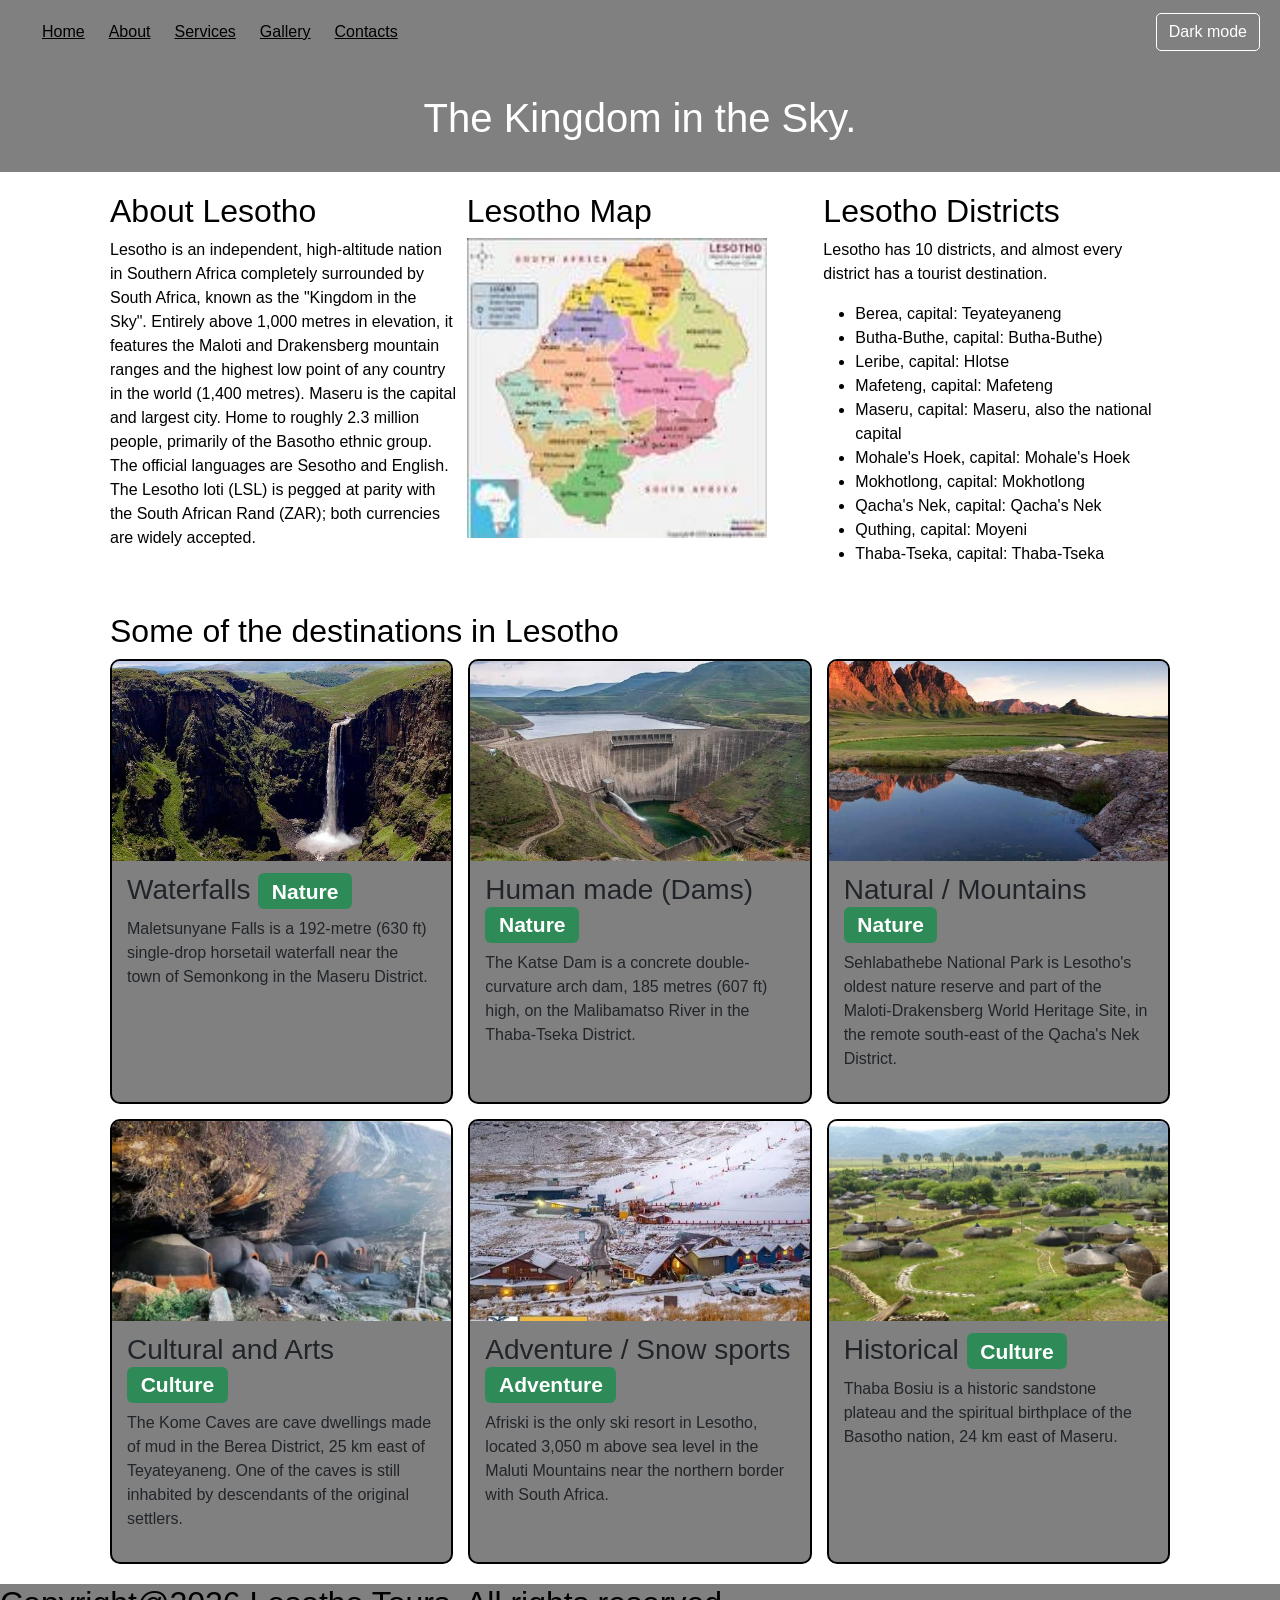
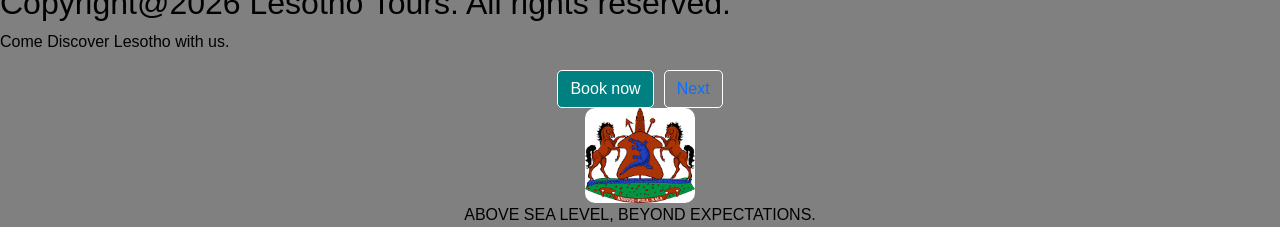
<file: index.html>
<!DOCTYPE html>
<head>
  <meta charset="utf-8">
  <meta name="viewport" content="width=device-width, initial-scale=1">
  <title>Lesotho Tourism Website</title>
  <link href="https://cdn.jsdelivr.net/npm/bootstrap@5.3.8/dist/css/bootstrap.min.css" rel="stylesheet">
  <link rel="stylesheet" href="style.css">
</head>
<body>

  <nav class="navbar">
      <ul class="nav-links">
        <li><a href="#index">Home</a></li>
        <li><a href="About.html">About</a></li>
        <li><a href="services.html">Services</a></li>
        <li><a href="gallery.html">Gallery</a></li>
        <li><a href="contacts.html">Contacts</a></li>
      </ul>
      <button id="themeBtn" type="button">Dark mode</button>
    </div>
  </nav>

  <header class="page-header">
    <h1>The Kingdom in the Sky.</h1>
  </header>

  <main>

    <section class="grid-3">

      <article>
        <h2>About Lesotho</h2>
        <p>Lesotho is an independent, high-altitude nation in Southern Africa completely surrounded by South Africa, known as the "Kingdom in the Sky". Entirely above 1,000 metres in elevation, it features the Maloti and Drakensberg mountain ranges and the highest low point of any country in the world (1,400 metres). Maseru is the capital and largest city. Home to roughly 2.3 million people, primarily of the Basotho ethnic group. The official languages are Sesotho and English. The Lesotho loti (LSL) is pegged at parity with the South African Rand (ZAR); both currencies are widely accepted.</p>
      </article>

      <aside>
        <h2>Lesotho Map</h2>
        <img src="map.jpg" alt="Map of Lesotho showing its ten districts" height="300" width="300">
      </aside>

      <section>
        <h2>Lesotho Districts</h2>
        <p>Lesotho has 10 districts, and almost every district has a tourist destination.</p>
        <ul>
          <li>Berea, capital: Teyateyaneng</li>
          <li>Butha-Buthe, capital: Butha-Buthe)</li>
          <li>Leribe, capital: Hlotse</li>
          <li>Mafeteng, capital: Mafeteng</li>
          <li>Maseru, capital: Maseru, also the national capital</li>
          <li>Mohale's Hoek, capital: Mohale's Hoek</li>
          <li>Mokhotlong, capital: Mokhotlong</li>
          <li>Qacha's Nek, capital: Qacha's Nek</li>
          <li>Quthing, capital: Moyeni</li>
          <li>Thaba-Tseka, capital: Thaba-Tseka</li>
        </ul>
      </section>

    </section>

    <section>
      <h2 class="center">Some of the destinations in Lesotho</h2>

      <div class="card-grid">

      <article class="card">
        <img src="wf.jpg" alt="Maletsunyane Falls">
        <div class="card-body">
          <h3>Waterfalls <span class="badge">Nature</span></h3>
          <p>Maletsunyane Falls is a 192-metre (630 ft) single-drop horsetail waterfall near the town of Semonkong in the Maseru District.</p>
        </div>
      </article>

      <article class="card">
        <img src="kd.jpg" alt="Katse Dam wall and reservoir">
        <div class="card-body">
          <h3>Human made (Dams) <span class="badge">Nature</span></h3>
          <p>The Katse Dam is a concrete double-curvature arch dam, 185 metres (607 ft) high, on the Malibamatso River in the Thaba-Tseka District.</p>
        </div>
      </article>

      <article class="card">
        <img src="np.jpg" alt="Sehlabathebe National Park">
        <div class="card-body">
          <h3>Natural / Mountains <span class="badge">Nature</span></h3>
          <p>Sehlabathebe National Park is Lesotho's oldest nature reserve and part of the Maloti-Drakensberg World Heritage Site, in the remote south-east of the Qacha's Nek District.</p>
        </div>
      </article>

      <article class="card">
        <img src="hhs.jpg" alt="Kome Caves mud dwellings">
        <div class="card-body">
          <h3>Cultural and Arts <span class="badge">Culture</span></h3>
          <p>The Kome Caves are cave dwellings made of mud in the Berea District, 25 km east of Teyateyaneng. One of the caves is still inhabited by descendants of the original settlers.</p>
        </div>
      </article>

      <article class="card">
        <img src="BG.jpg" alt="Afriski ski resort">
        <div class="card-body">
          <h3>Adventure / Snow sports <span class="badge">Adventure</span></h3>
          <p>Afriski is the only ski resort in Lesotho, located 3,050 m above sea level in the Maluti Mountains near the northern border with South Africa.</p>
        </div>
      </article>

      <article class="card">
        <img src="thb.jpg" alt="Thaba Bosiu plateau">
        <div class="card-body">
          <h3>Historical <span class="badge">Culture</span></h3>
          <p>Thaba Bosiu is a historic sandstone plateau and the spiritual birthplace of the Basotho nation, 24 km east of Maseru.</p>
        </div>
      </article>
      </div>
    </section>

  </main>
  <footer>
      <h2> Copyright@2026 Lesotho Tours. All rights reserved.</h2>
      <p>Come Discover Lesotho with us.</p>

      <div class="footer-buttons">
        <a href="contacts.html" class=" button book-btn">Book now</a>
        <a href="About.html" class="button">Next</a>
      </div> 
    </div>

    <div class="footer-logo">
      <img src="logo.jpg" alt="Lesotho Tours logo">
      <p>ABOVE SEA LEVEL, BEYOND EXPECTATIONS.</p>
    </div>
  </footer>
  <script src="script.js"></script>
</body>
</html>
</file>
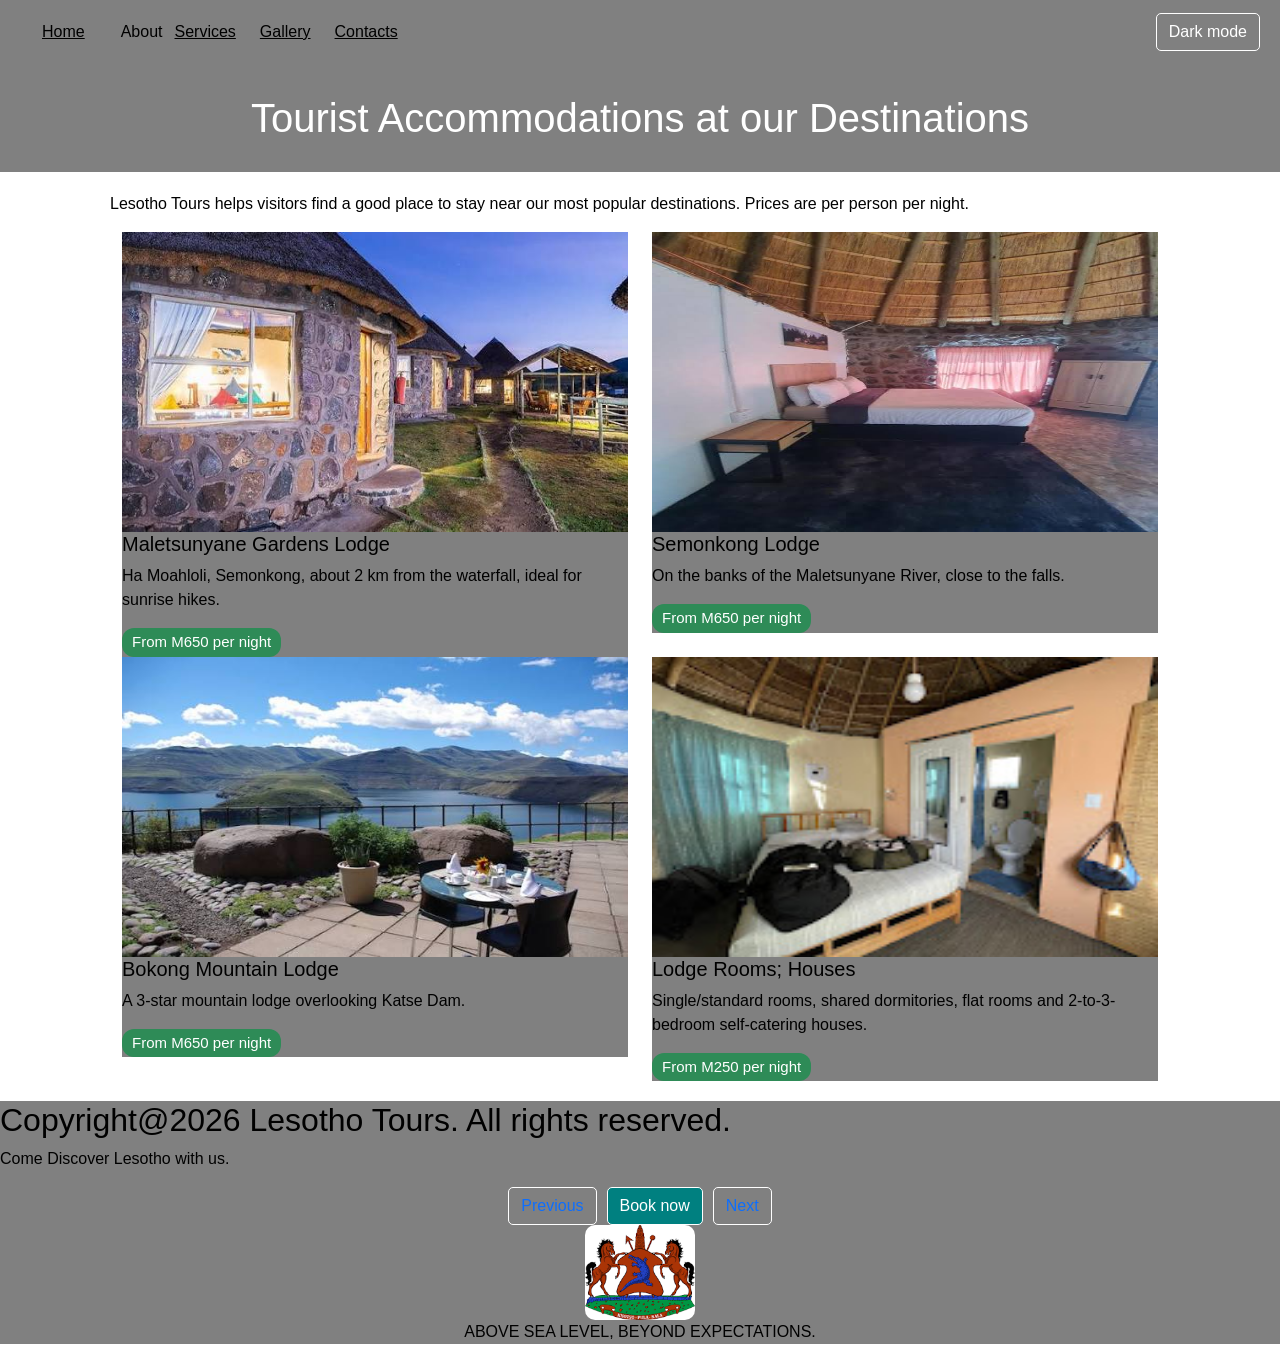
<file: About.html>
<!DOCTYPE html>
<head>
  <meta charset="utf-8">
  <meta name="viewport" content="width=device-width, initial-scale=1">
  <title>Accommodations at Lesotho's Destinations</title>
  <link href="https://cdn.jsdelivr.net/npm/bootstrap@5.3.8/dist/css/bootstrap.min.css" rel="stylesheet">
  <link rel="stylesheet" href="style.css">
</head>
<body>

  <nav class="navbar">

      <ul class="nav-links">
        <li><a href="index.html">Home</a></li>
        <li><a href="#About"></a>About</li>
        <li><a href="services.html">Services</a></li>
        <li><a href="gallery.html">Gallery</a></li>
        <li><a href="contacts.html">Contacts</a></li>
      </ul>
      <button id="themeBtn" type="button">Dark mode</button>
    </div>
  </nav>

  <header class="page-header">
    <h1>Tourist Accommodations at our Destinations</h1>
  </header>

  <main>
<p class="intro">Lesotho Tours helps visitors find a good place to stay near our most popular destinations. Prices are per person per night.</p>

<div class="container">
  
  <div class="row">

    <div class="col-sm-6">

        <img src="sml.jpg" class="card-img-top" alt="Maletsunyane Gardens Lodge" height="300">

        <div class="hh">
          <h3 class="h5">Maletsunyane Gardens Lodge</h3>
          <p>Ha Moahloli, Semonkong, about 2 km from the waterfall, ideal for sunrise hikes.</p>
          <span>From M650 per night</span>
        </div>
    </div>

    <div class="col-md-6">
        <img src="gdn.jpg" class="card-img-top" height="300" alt="Garden at Semonkong Lodge">

        <div class="hh">
          <h3 class="h5">Semonkong Lodge</h3>
          <p>On the banks of the Maletsunyane River, close to the falls.</p>
          <span>From M650 per night</span>
        </div>
    </div>

  </div>
</div>

<div class="container">
  <div class="row">

    <div class="col-md-6">

        <img src="kl.jpg" class="card-img-top" alt="Terrace of Bokong lodge overlooking Katse Dam" height="300">

        <div class="hh">
          <h3 class="h5">Bokong Mountain Lodge</h3>
          <p>A 3-star mountain lodge overlooking Katse Dam.</p>
          <span>From M650 per night</span>
        </div>
    </div>

    <div class="col-md-6">

        <img src="kb.jpg" class="card-img-top" alt="Standard room with a private bathroom" height="300">

        <div class="hh">
          <h3 class="h5">Lodge Rooms; Houses</h3>
          <p>Single/standard rooms, shared dormitories, flat rooms and 2-to-3-bedroom self-catering houses.</p>
          <span>From M250 per night</span>
        </div>
    </div>

  </div>
</div>

</main>

  <footer>
      <h2> Copyright@2026 Lesotho Tours. All rights reserved.</h2>
      <p>Come Discover Lesotho with us.</p>

      <div class="footer-buttons">
        <a href="index.html" class="button">Previous</a>
        <a href="contacts.html" class=" button book-btn">Book now</a>
        <a href="services.html" class="button">Next</a>
      </div> 
    </div>

    <div class="footer-logo">
      <img src="logo.jpg" alt="Lesotho Tours logo">
      <p>ABOVE SEA LEVEL, BEYOND EXPECTATIONS.</p>
    </div>
  </footer>

  <script src="script.js"></script>
</body>
</html>
</file>
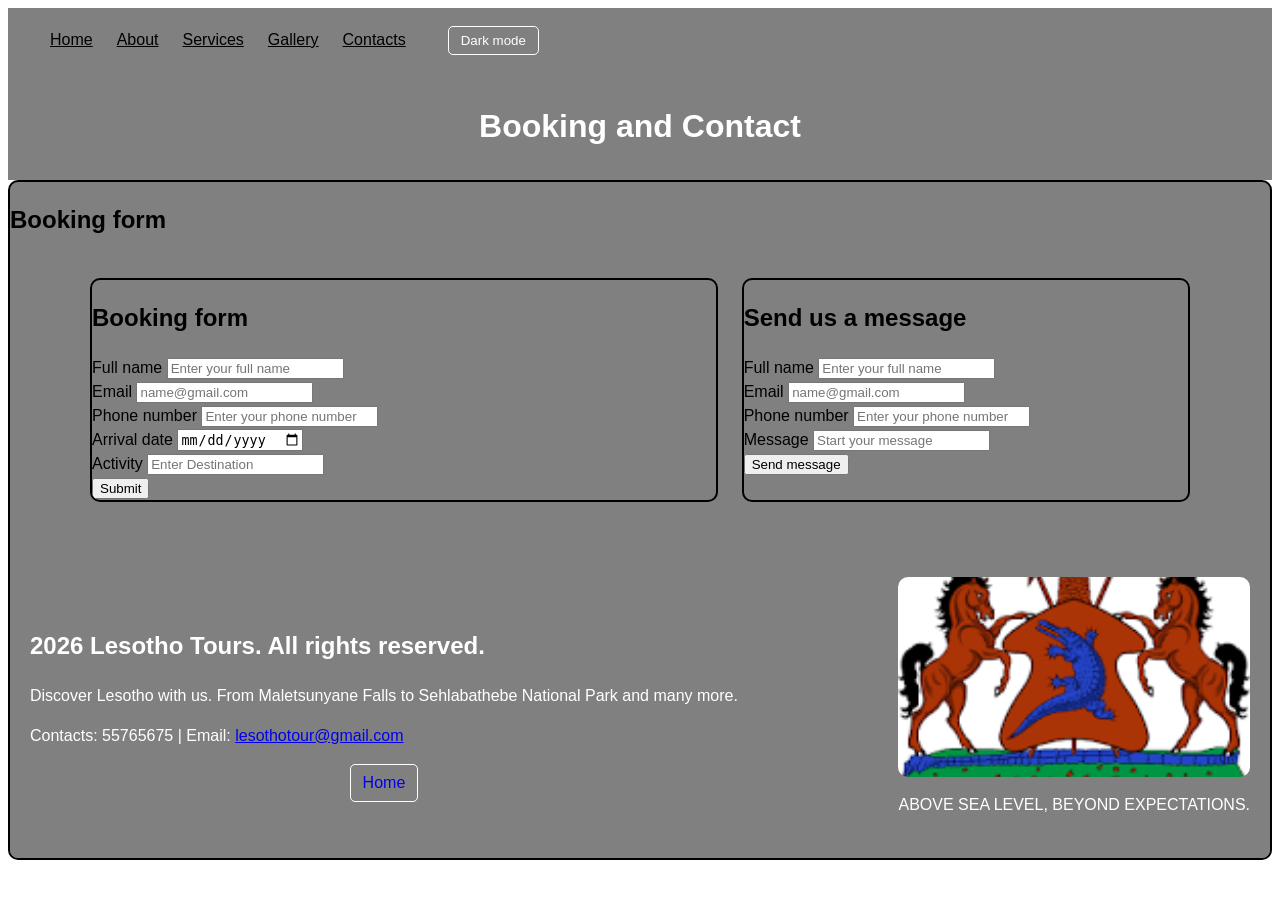
<file: contacts.html>
<!DOCTYPE html>
<head>
  <meta charset="utf-8">
  <meta name="viewport" content="width=device-width, initial-scale=1">
  <title>Booking at Lesotho Destinations</title>
  <link rel="stylesheet" href="style.css">
</head>
<body>

  <nav class="navbar">

      <ul class="nav-links">
        <li><a href="index.html">Home</a></li>
        <li><a href="About.html">About</a></li>
        <li><a href="services.html">Services</a></li>
        <li><a href="gallery.html">Gallery</a></li>
        <li><a href="contacts.html" class="active">Contacts</a></li>
      </ul>
      <button id="themeBtn" type="button">Dark mode</button>
    </div>
  </nav>

  <header class="page-header">
    <h1>Booking and Contact</h1>
  </header>
<div class="card">
  <form id="bookForm">
    <h2>Booking form</h2>

<main class="cols">

  <div class="card">
    <form id="bookForm" novalidate>
      <h2>Booking form</h2>

      <label>Full name</label>
      <input id="bname" placeholder="Enter your full name"><br>

      <label>Email</label>
      <input id="bemail" placeholder="name@gmail.com"><br>

      <label>Phone number</label>
      <input id="bphone" placeholder="Enter your phone number"><br>

      <label>Arrival date</label>
      <input id="bdate" type="date"><br>

      <label>Activity</label>
      <input id="bactivity" placeholder="Enter Destination"><br>

      <button>Submit</button>
    </form>
  </div>

  <div class="card">
    <h2>Send us a message</h2>
    <div class="c5">
      <form id="messageform" novalidate>

        <label>Full name</label>
        <input id="mname" placeholder="Enter your full name"><br>

        <label>Email</label>
        <input id="memail" placeholder="name@gmail.com"><br>

        <label>Phone number</label>
        <input id="mphone" placeholder="Enter your phone number"><br>

        <label>Message</label>
        <input id="mmessage" placeholder="Start your message"><br>

        <button>Send message</button>
      </form>
    </div>
  </div>

</main>

  <footer class="site-footer">
    <div class="footer-text">
    <h2>2026 Lesotho Tours. All rights reserved.</h2>
      <p>Discover Lesotho with us. From Maletsunyane Falls to Sehlabathebe National Park and many more.</p>
      <p>Contacts: 55765675 | Email: <a href="lesothotour@gmail.com">lesothotour@gmail.com</a></p>

      <div class="footer-buttons">
         <a href="index.html" class="button">Home</a>
      </div> 
    </div>
    <div class="footer-logo">
      <img src="logo.jpg" alt="Lesotho Tours logo">
      <p>ABOVE SEA LEVEL, BEYOND EXPECTATIONS.</p>
    </div>
  </footer>

  <script src="script.js"></script>
</body>
</html>
</file>
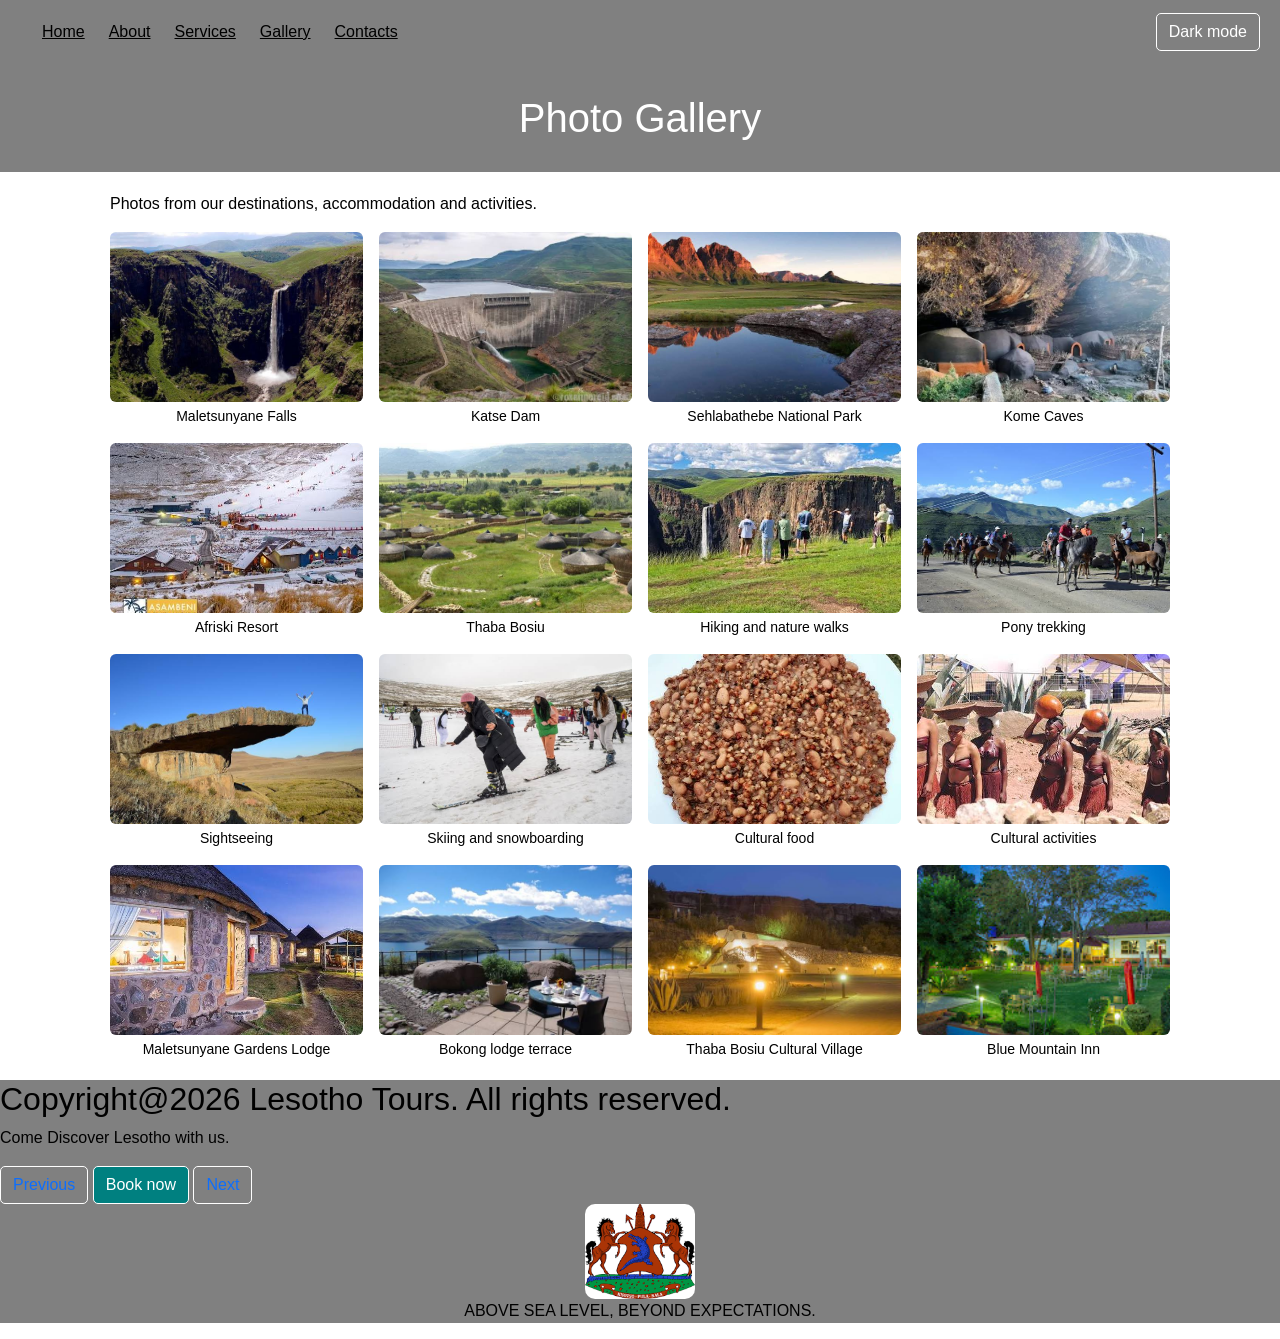
<file: gallery.html>
<!DOCTYPE html>
<head>
  <meta charset="utf-8">
  <meta name="viewport" content="width=device-width, initial-scale=1">
  <title>Gallery - Lesotho Tourism</title>
  <link href="https://cdn.jsdelivr.net/npm/bootstrap@5.3.8/dist/css/bootstrap.min.css" rel="stylesheet">
  <link rel="stylesheet" href="style.css">
</head>
<body>
  <nav class="navbar">
    
      <ul class="nav-links">
        <li><a href="index.html">Home</a></li>
        <li><a href="About.html">About</a></li>
        <li><a href="services.html">Services</a></li>
        <li><a href="#gallery">Gallery</a></li>
        <li><a href="contacts.html">Contacts</a></li>
      </ul>
      <button id="themeBtn" type="button">Dark mode</button>
    </div>
  </nav>

  <header class="page-header">
    <h1>Photo Gallery</h1>
  </header>

  <main>

    <p class="intro">Photos from our destinations, accommodation and activities.</p>

    <div class="row g-3">

      <div class="col-6 col-md-4 col-lg-3">
        <figure>
          <img src="wf.jpg" class="img-fluid rounded pic" alt="Maletsunyane Falls" loading="lazy">
          <figcaption>Maletsunyane Falls</figcaption>
        </figure>
      </div>

      <div class="col-6 col-md-4 col-lg-3">
        <figure>
          <img src="kd.jpg" class="img-fluid rounded pic" alt="Katse Dam" loading="lazy">
          <figcaption>Katse Dam</figcaption>
        </figure>
      </div>

      <div class="col-6 col-md-4 col-lg-3">
        <figure>
          <img src="np.jpg" class="img-fluid rounded pic" alt="Sehlabathebe National Park" loading="lazy">
          <figcaption>Sehlabathebe National Park</figcaption>
        </figure>
      </div>

      <div class="col-6 col-md-4 col-lg-3">
        <figure>
          <img src="hhs.jpg" class="img-fluid rounded pic" alt="Kome Caves" loading="lazy">
          <figcaption>Kome Caves</figcaption>
        </figure>
      </div>

      <div class="col-6 col-md-4 col-lg-3">
        <figure>
          <img src="BG.jpg" class="img-fluid rounded pic" alt="Afriski Resort" loading="lazy">
          <figcaption>Afriski Resort</figcaption>
        </figure>
      </div>

      <div class="col-6 col-md-4 col-lg-3">
        <figure>
          <img src="thb.jpg" class="img-fluid rounded pic" alt="Thaba Bosiu" loading="lazy">
          <figcaption>Thaba Bosiu</figcaption>
        </figure>
      </div>

      <div class="col-6 col-md-4 col-lg-3">
        <figure>
          <img src="hnw.jpg" class="img-fluid rounded pic" alt="Hiking and nature walks" loading="lazy">
          <figcaption>Hiking and nature walks</figcaption>
        </figure>
      </div>

      <div class="col-6 col-md-4 col-lg-3">
        <figure>
          <img src="pt.jpg" class="img-fluid rounded pic" alt="Pony trekking" loading="lazy">
          <figcaption>Pony trekking</figcaption>
        </figure>
      </div>

      <div class="col-6 col-md-4 col-lg-3">
        <figure>
          <img src="sc.jpg" class="img-fluid rounded pic" alt="Sightseeing" loading="lazy">
          <figcaption>Sightseeing</figcaption>
        </figure>
      </div>

      <div class="col-6 col-md-4 col-lg-3">
        <figure>
          <img src="ss.jpg" class="img-fluid rounded pic" alt="Skiing and snowboarding" loading="lazy">
          <figcaption>Skiing and snowboarding</figcaption>
        </figure>
      </div>

      <div class="col-6 col-md-4 col-lg-3">
        <figure>
          <img src="fd.jpg" class="img-fluid rounded pic" alt="Cultural food" loading="lazy">
          <figcaption>Cultural food</figcaption>
        </figure>
      </div>

      <div class="col-6 col-md-4 col-lg-3">
        <figure>
          <img src="lsc.jpg" class="img-fluid rounded pic" alt="Cultural activities" loading="lazy">
          <figcaption>Cultural activities</figcaption>
        </figure>
      </div>

      <div class="col-6 col-md-4 col-lg-3">
        <figure>
          <img src="sml.jpg" class="img-fluid rounded pic" alt="Maletsunyane Gardens Lodge" loading="lazy">
          <figcaption>Maletsunyane Gardens Lodge</figcaption>
        </figure>
      </div>

      <div class="col-6 col-md-4 col-lg-3">
        <figure>
          <img src="kl.jpg" class="img-fluid rounded pic" alt="Bokong lodge terrace" loading="lazy">
          <figcaption>Bokong lodge terrace</figcaption>
        </figure>
      </div>

      <div class="col-6 col-md-4 col-lg-3">
        <figure>
          <img src="thr.jpg" class="img-fluid rounded pic" alt="Thaba Bosiu Cultural Village" loading="lazy">
          <figcaption>Thaba Bosiu Cultural Village</figcaption>
        </figure>
      </div>

      <div class="col-6 col-md-4 col-lg-3">
        <figure>
          <img src="km.jpg" class="img-fluid rounded pic" alt="Blue Mountain Inn" loading="lazy">
          <figcaption>Blue Mountain Inn</figcaption>
        </figure>
      </div>
    </div>

  </main>

  <footer>
      <h2> Copyright@2026 Lesotho Tours. All rights reserved.</h2>
      <p>Come Discover Lesotho with us.</p>


      <div class="header-buttons">
        <a href="services.html" class="button">Previous</a>
        <a href="contacts.html" class="button book-btn">Book now</a>
        <a href="contacts.html" class="button">Next</a>
      </div> 
    </div>
    <div class="footer-logo">
      <img src="logo.jpg" alt="Lesotho Tours logo">
      <p>ABOVE SEA LEVEL, BEYOND EXPECTATIONS.</p>
    </div>
  </footer>

  <script src="script.js"></script>
</body>
</html>
</file>
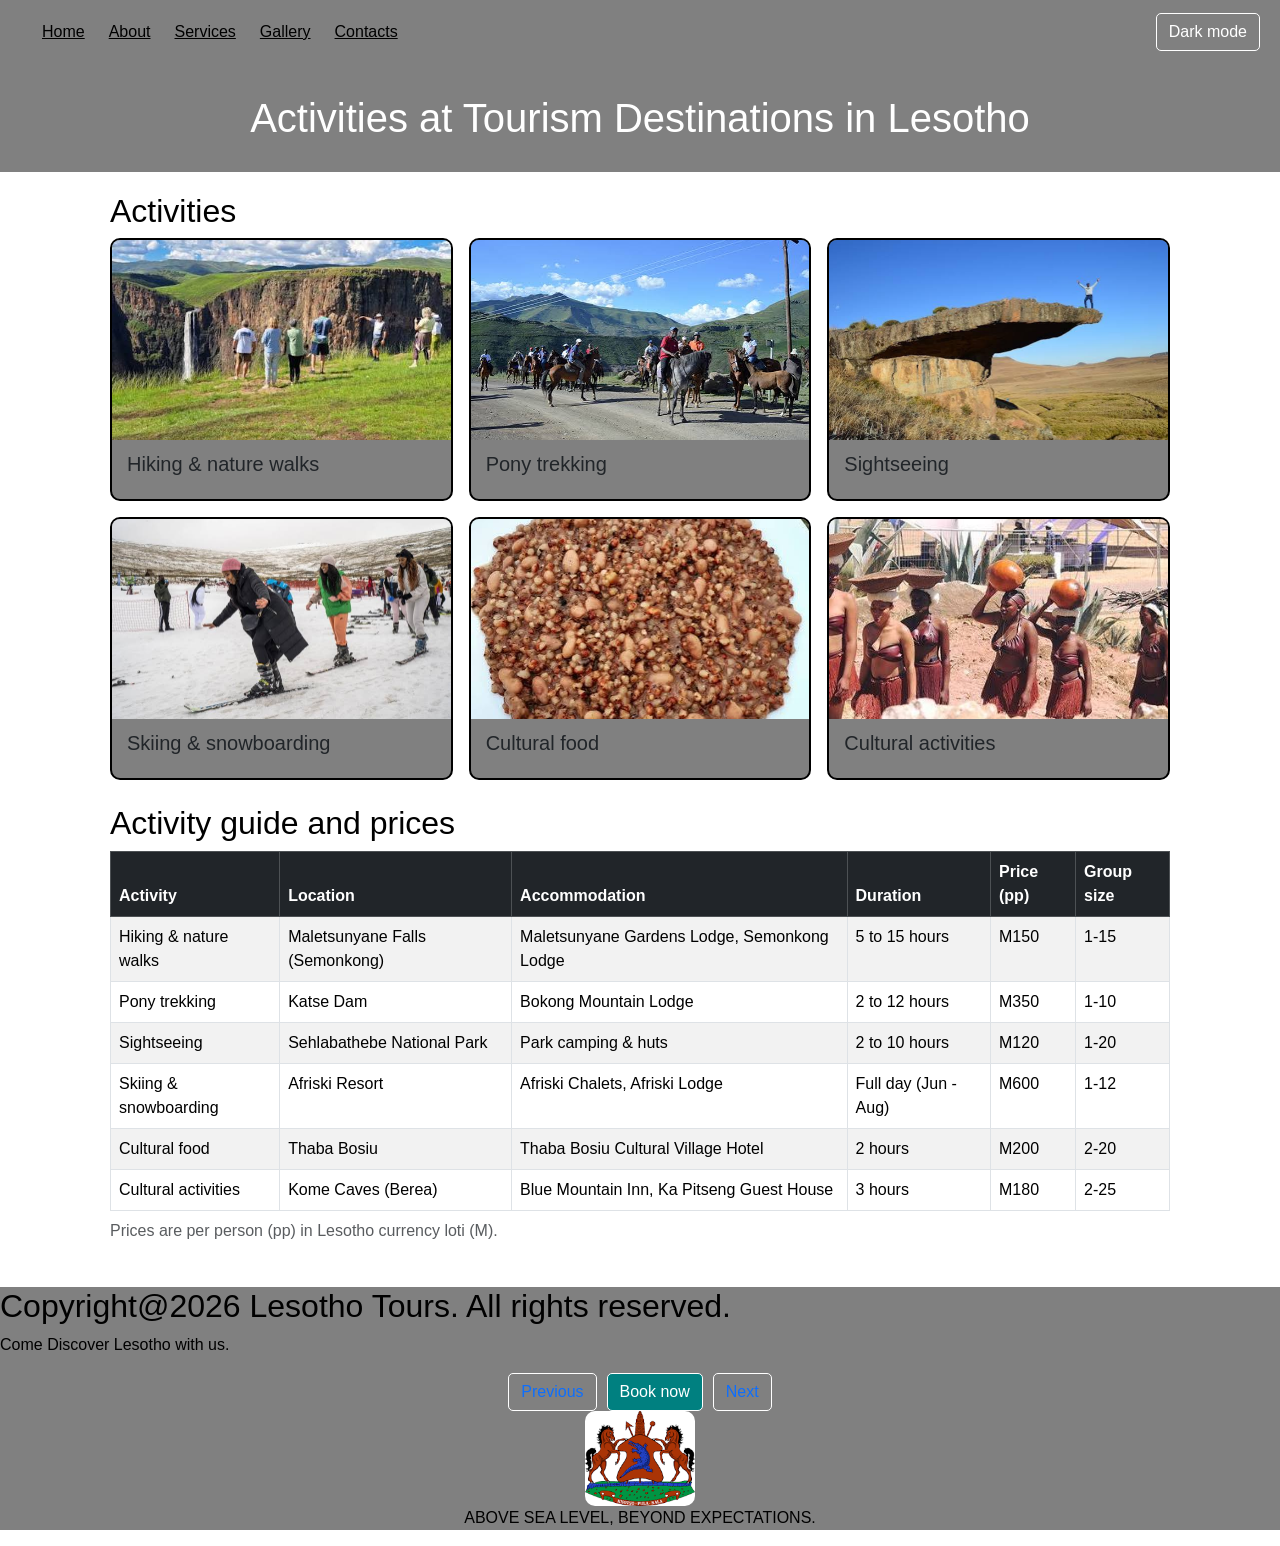
<file: services.html>
<!DOCTYPE html>
<head>
  <meta charset="utf-8">
  <meta name="viewport" content="width=device-width, initial-scale=1">
  <title>Activities at Tourism Destinations in Lesotho</title>
  <link href="https://cdn.jsdelivr.net/npm/bootstrap@5.3.8/dist/css/bootstrap.min.css" rel="stylesheet">
  <link rel="stylesheet" href="style.css">
</head>
<body>

  <nav class="navbar">

      <ul class="nav-links">
        <li><a href="index.html">Home</a></li>
        <li><a href="About.html">About</a></li>
        <li><a href="#services">Services</a></li>
        <li><a href="gallery.html">Gallery</a></li>
        <li><a href="contacts.html">Contacts</a></li>
      </ul>
      <button id="themeBtn" type="button">Dark mode</button>
    </div>
  </nav>

  <header class="page-header">
    <h1>Activities at Tourism Destinations in Lesotho</h1>
  </header>

  <main>

    <h2 class="center">Activities</h2>
    <div class="row g-3 mb-4">

      <div class="col-sm-6 col-lg-4">
        <article class="card h-100">
          <img src="hnw.jpg" class="card-img-top" alt="Hiking and nature walks">
          <div class="card-body">
            <h3 class="h5">Hiking & nature walks</h3>
          </div>
        </article>
      </div>

      <div class="col-sm-6 col-lg-4">
        <article class="card h-100">
          <img src="pt.jpg" class="card-img-top" alt="Pony trekking">
          <div class="card-body">
            <h3 class="h5">Pony trekking</h3>
          </div>
        </article>
      </div>

      <div class="col-sm-6 col-lg-4">
        <article class="card h-100">
          <img src="sc.jpg" class="card-img-top" alt="Sightseeing">
          <div class="card-body">
            <h3 class="h5">Sightseeing</h3>
          </div>
        </article>
      </div>

      <div class="col-sm-6 col-lg-4">
        <article class="card h-100">
          <img src="ss.jpg" class="card-img-top" alt="Skiing and snowboarding">
          <div class="card-body">
            <h3 class="h5">Skiing & snowboarding</h3>
          </div>
        </article>
      </div>

      <div class="col-sm-6 col-lg-4">
        <article class="card h-100">
          <img src="fd.jpg" class="card-img-top" alt="Cultural food">
          <div class="card-body">
            <h3 class="h5">Cultural food</h3>
          </div>
        </article>
      </div>

      <div class="col-sm-6 col-lg-4">
        <article class="card h-100">
          <img src="lsc.jpg" class="card-img-top" alt="Cultural activities">
          <div class="card-body">
            <h3 class="h5">Cultural activities</h3>
          </div>
        </article>
      </div>

    </div>

    <h2 class="title">Activity guide and prices</h2>
    <div class="table-responsive">
      <table class="table table-bordered table-striped">
        <caption>Prices are per person (pp) in Lesotho currency loti (M).</caption>

        <thead class="table-dark">
          <tr>
            <th>Activity</th>
            <th>Location</th>
            <th>Accommodation</th>
            <th>Duration</th>
            <th>Price (pp)</th>
            <th>Group size</th>
          </tr>
        </thead>

        <tbody>
          <tr>
            <td>Hiking & nature walks</td>
            <td>Maletsunyane Falls (Semonkong)</td>
            <td>Maletsunyane Gardens Lodge, Semonkong Lodge</td>
            <td>5 to 15 hours</td><td>M150</td><td>1-15</td>
          </tr>

          <tr>
            <td>Pony trekking</td>
            <td>Katse Dam</td>
            <td>Bokong Mountain Lodge</td>
            <td>2 to 12 hours</td><td>M350</td>
            <td>1-10</td>
          </tr>

          <tr>
            <td>Sightseeing</td>
            <td>Sehlabathebe National Park</td>
            <td>Park camping & huts</td>
            <td>2 to 10 hours</td><td>M120</td>
            <td>1-20</td>
          </tr>

          <tr>
            <td>Skiing & snowboarding</td>
            <td>Afriski Resort</td>
            <td>Afriski Chalets, Afriski Lodge</td>
            <td>Full day (Jun - Aug)</td>
            <td>M600</td><td>1-12</td>
          </tr>

          <tr>
            <td>Cultural food</td>
            <td>Thaba Bosiu</td>
            <td>Thaba Bosiu Cultural Village Hotel</td>
            <td>2 hours</td>
            <td>M200</td>
            <td>2-20</td>
          </tr>

          <tr>
            <td>Cultural activities</td>
            <td>Kome Caves (Berea)</td>
            <td>Blue Mountain Inn, Ka Pitseng Guest House</td>
            <td>3 hours</td>
            <td>M180</td>
            <td>2-25</td>
          </tr>
          
        </tbody>
      </table>
    </div>


  </main>
  <footer>

      <h2> Copyright@2026 Lesotho Tours. All rights reserved.</h2>
      <p>Come Discover Lesotho with us.</p>

      <div class="footer-buttons">
        <a href="About.html" class="button">Previous</a>
        <a href="contacts.html" class=" button book-btn">Book now</a>
        <a href="gallery.html" class="button">Next</a>
      </div> 
    </div>

    <div class="footer-logo">
      <img src="logo.jpg" alt="Lesotho Tours logo">
      <p>ABOVE SEA LEVEL, BEYOND EXPECTATIONS.</p>
    </div>
  </footer>
  <script src="script.js"></script>
</body>
</html>
</file>
<file: style.css>
body {
  font-family: Arial;
  line-height: 1.5;
  background-color: white;
  color: black;
}

main {
  max-width: 1100px;
  margin: 0 auto;
  padding: 20px;
}

.navbar {
  background-color: grey;
  padding: 10px 20px;
  display: flex; 
  align-items: center;
  gap: 20px;
}

.nav-links {
  list-style: none;
  margin: 5px;
  padding: 5px;
  display: flex;
}

.nav-links a {
  color: black;
  padding: 8px 12px;
  border-radius: 5px;

}
#themeBtn {
  background: none;
  color: white;
  border: 1px solid white;
  border-radius: 5px;
  padding: 6px 12px;
}

#themeBtn:hover {
  background-color: white;
  color: black;
}

.page-header {
  background-color: grey;
  color: white;
  text-align: center;
  padding: 30px 10px;
}

.page-header h1 {
  margin: 0;
}

.book-btn {
  background-color: teal;
  border-color: teal;
  color: white;
}

.book-btn:hover {
  background-color: white;
  border-color: white;
  color: black;
}

.site-footer {
  background-color: grey;
  color: white;
  padding: 25px 20px;
  margin-top: 30px;
  display: flex;
  justify-content: space-between;
  align-items: center;
  gap: 10px;
}

.footer-buttons {
  display: flex;
  justify-content: center;
  gap: 10px;
  margin-top: 15px;
}

.footer-logo {
  text-align: center;
}

.footer-logo img {
  width: 110px;
  border-radius: 10px;
}

.button {
  display: inline-block;
  border: 1px solid white;
  border-radius: 5px;
  padding: 6px 12px;
  text-decoration: none;
}

.button:hover {
  background-color: white;
  color: black;
}

.grid-3 {
  display: grid;
  grid-template-columns: 1fr 1fr 1fr;
  gap: 10px;
  margin-bottom: 30px;
}

.card-grid {
  display: grid;
  grid-template-columns: 1fr 1fr 1fr;
  gap: 15px;
}

.card {
  background-color: gray;
  border: 2px solid black;
  border-radius: 10px;
  overflow: hidden;
}

.card:hover {
  border-color: teal;
}

.card img {
  display: block;
  width: 100%;
  height: 200px;
  object-fit: cover; 
}

.card-body {
  padding: 12px 15px 15px;
}

.card-body h3 {
  margin-top: 0;
}

span {
  display: inline-block;
  background-color: seagreen;
  color: white;
  font-size: 15px;
  padding: 3px 10px;
  border-radius: 12px;
}

figure {
  margin: 0;
}

.pic {
  display: block;
  width: 100%;
  height: 170px;
  object-fit: cover;
  transition: transform 0.2s, box-shadow 0.2s;
}

.pic:hover {
  transform: translateY(-5px);
  box-shadow: 0 6px 12px gray;
  outline: 3px solid teal;
}

figcaption {
  font-size: 14px;
  text-align: center;
  padding-top: 4px;
}
.error {
  color: darkred;
  font-size: 10px;
}

.btn-dark:hover {
  background-color: teal;
  border-color: teal;
}

body.dark {
  background-color: black;
  color: white;
}

body.dark .card:hover {
  border-color: white;
}

body.dark .pic:hover {
  outline-color: white;
}

body.dark .error {
  color: red;

}
.hh{
  background-color: gray;
}
.cols {
  display: grid;
  grid-template-columns: 1fr;
  gap: 24px;
}

.c7,.c5 {
  background-color: grey;
  min-width: 0;
}

footer{
  background-color: grey;
}

@media (min-width: 999px) {
  .cols {
    grid-template-columns: 7fr 5fr;
  }


@media (max-width: 400px) {
  .two {
    grid-template-columns: 1fr;
  }

.alert {
  padding: 16px;
  margin-bottom: 16px;
  border: 1px solid transparent;
  border-radius: 6px;
}

.alert-success {
  background-color: lightgreen;
  border-color: white;
  color: green;
}

.d-none {
  display: none !important;
}

.btn {
  display: inline-block;
  padding: 6px 12px;
  font-family: inherit;
  font-size: 10px;
  line-height: 1.5;
  color: white;
  text-align: center;
  cursor: pointer;
  border: 1px solid transparent;
  border-radius: 6px;
}

.btn-dark {
  background-color: green;
  border-color: white;
}

.btn-secondary {
  background-color: red;
  border-color: black;
}

.btn-secondary:hover {
  background-color: lightpink;
  border-color: teal;
}
</file>
